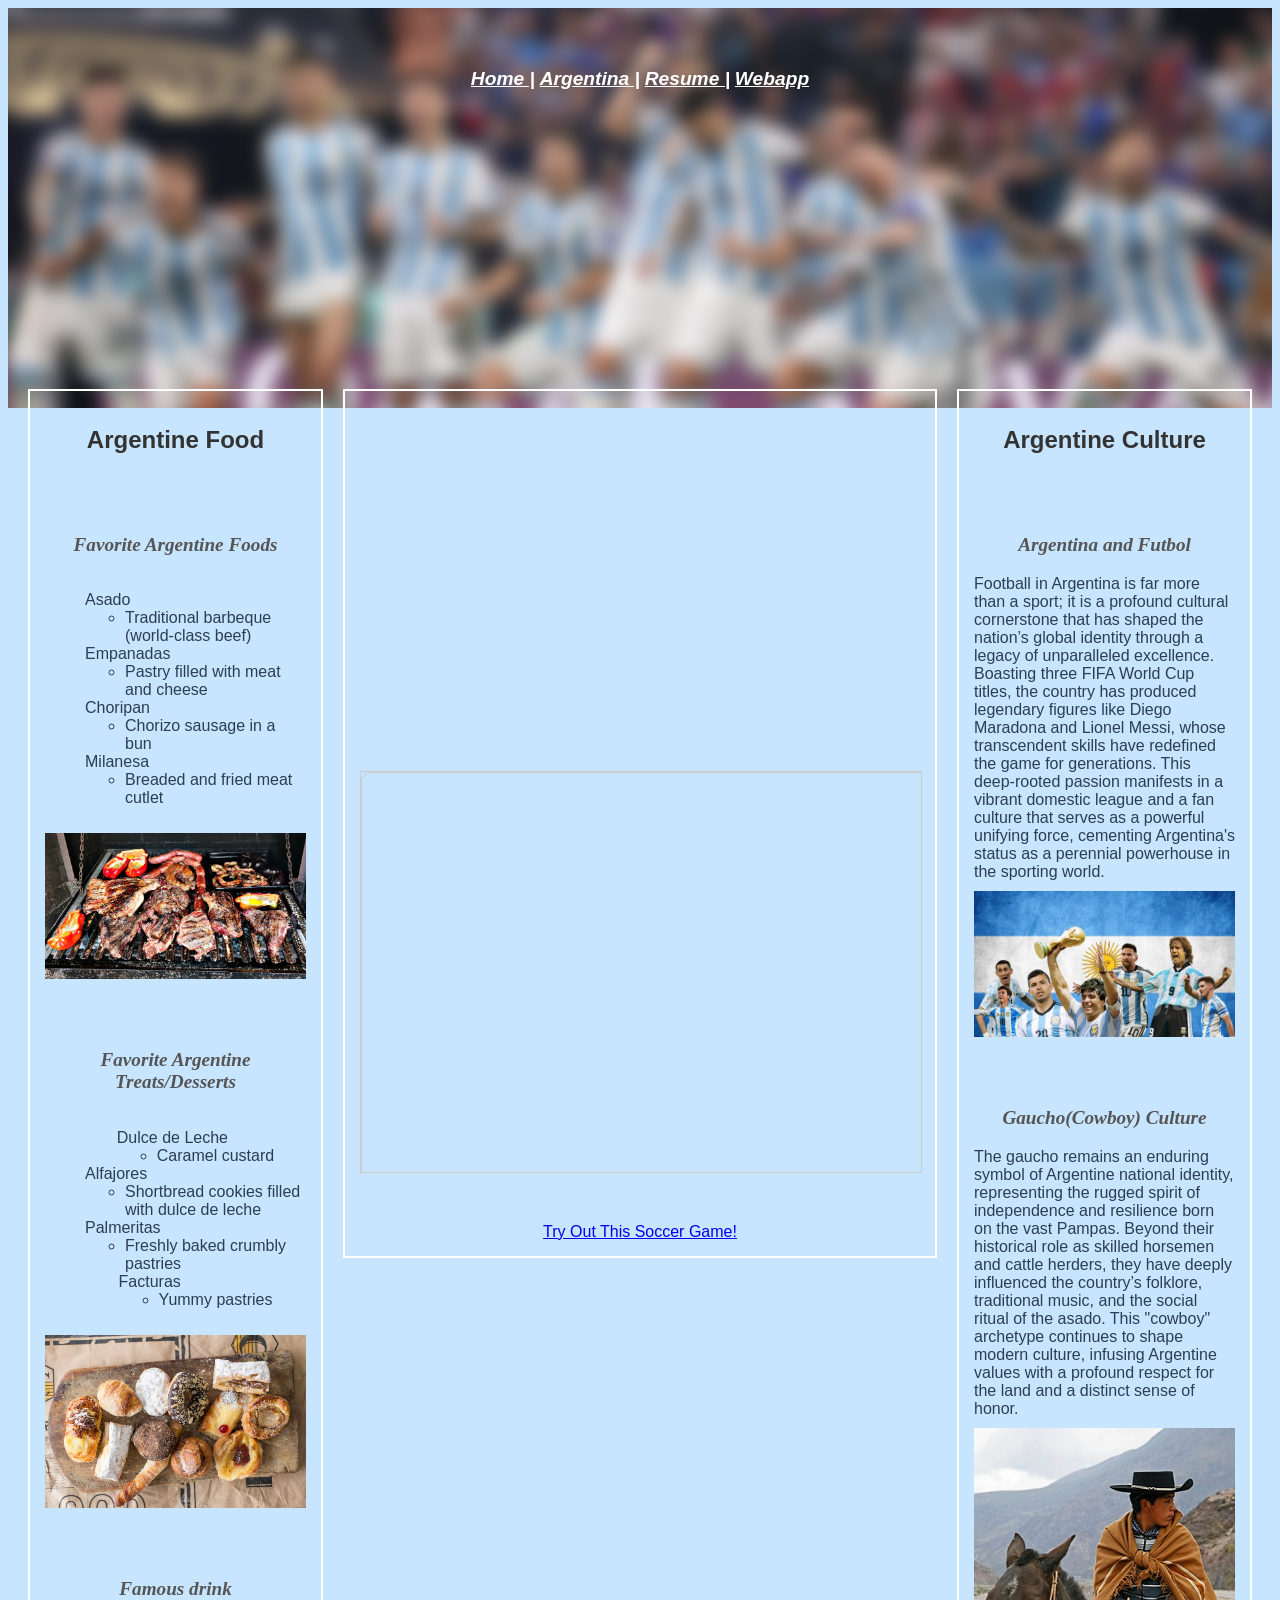
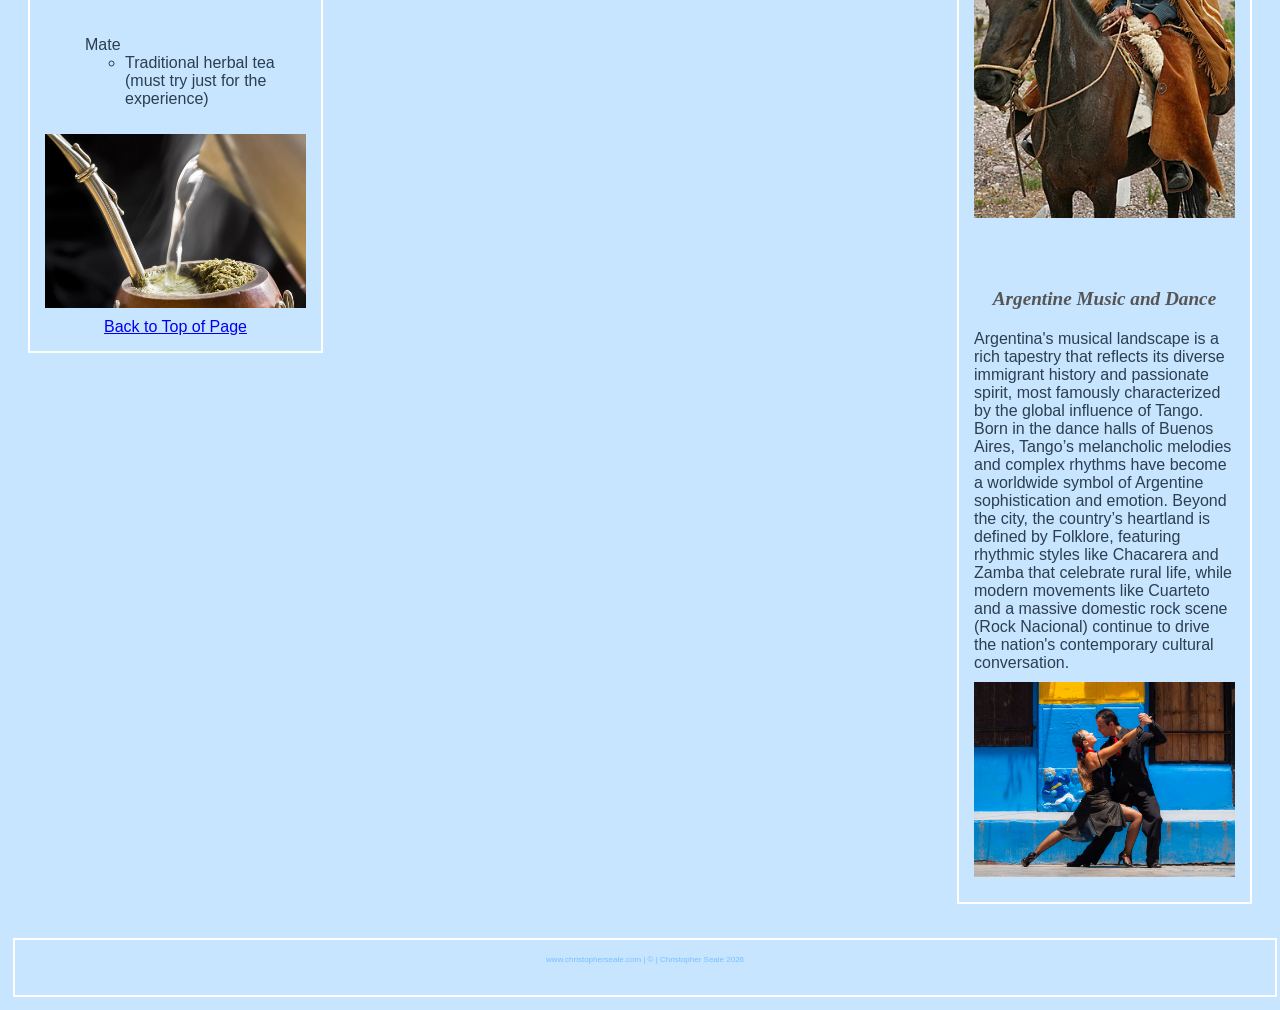
<file: scratch.html>
<!DOCTYPE html>
<html lang="en">
<head>
    <meta charset="UTF-8">
    <meta name="viewport" content="width=device-width, initial-scale=1.0">
    <link rel="stylesheet" href="css/layoutstyle.css">
    <link rel="stylesheet" href="css/mystyles.css">
    <title class="title">Argentina</title>
</head>
<body>

    <div class=" hero-header">
    <span class="subheader"><a href="index.html" id="top" class="link">Home |</a> 
        <a href="#" id="top" class="link">Argentina |</a>
        <a href="resume.html" class="link">Resume |</a>
        <a href="webapp.html" class="link">Webapp</a>
    </span>
    </div>



    <div class="column-wrapper">
        <div class="common leftbody">
            <h2 class="left-header">Argentine Food</h2>
            <h3 class="subheader"> Favorite Argentine Foods</h3>
            <ol>
                <li class="text"> Asado
                    <ul>
                        <li>Traditional barbeque (world-class beef)</li>
                    </ul>
                </li>
                <li class="text"> Empanadas
                    <ul>
                        <li>Pastry filled with meat and cheese</li>
                    </ul>
                </li>
                <li class="text"> Choripan
                    <ul>
                        <li>Chorizo sausage in a bun</li>
                    </ul>
                </li>
                <li class="text"> Milanesa
                    <ul>
                        <li>Breaded and fried meat cutlet</li>
                    </ul>
                </li>
            </ol>
            <img src="images/asado.jpg" alt="Asado" class="small-image">
            <h3 class="subheader"> Favorite Argentine Treats/Desserts </h3>
            <ol>
                <li class="text"> Dulce de Leche
                    <ul>
                        <li>Caramel custard</li>
                    </ul>
                </li>
                <li class="text"> Alfajores
                    <ul>
                        <li>Shortbread cookies filled with dulce de leche</li>
                    </ul>
                </li>
                <li class="text"> Palmeritas
                    <ul>
                        <li>Freshly baked crumbly pastries</li>
                    </ul>
                </li>
                <li class="text"> Facturas
                    <ul>
                        <li>Yummy pastries</li>
                    </ul>
                </li>
            </ol>
            <img src="images/facturas.jpg" alt="Facturas" class="small-image">
            <h3 class="subheader"> Famous drink </h3>
            <ol>
                <li class="text"> Mate
                    <ul>
                        <li>Traditional herbal tea (must try just for the experience)</li>
                    </ul>
                </li>
            </ol>
            <img src="images/mate.webp" alt="Mate" class="small-image">
            <a href="#top">Back to Top of Page</a>
        </div>



        <div class="common mainbody">
            <iframe width="560" height="315" src="https://www.youtube-nocookie.com/embed/IGjE_zgs2Hw?si=ac1XB58eIH9uAsUR" title="YouTube video player" frameborder="0" allow="accelerometer; autoplay; clipboard-write; encrypted-media; gyroscope; picture-in-picture; web-share" referrerpolicy="strict-origin-when-cross-origin" allowfullscreen></iframe>
            <div class="viz-container">
                <div class='tableauPlaceholder' id='viz1775946007551' style='position: relative'><noscript><a href='#'><img alt='Dashboard 1 ' src='https:&#47;&#47;public.tableau.com&#47;static&#47;images&#47;FI&#47;FIFAWorldCup2026OptimalAirbnbInvestmentinVancouver_17759459101350&#47;Dashboard1&#47;1_rss.png' style='border: none' /></a></noscript><object class='tableauViz'  style='display:none;'><param name='host_url' value='https%3A%2F%2Fpublic.tableau.com%2F' /> <param name='embed_code_version' value='3' /> <param name='site_root' value='' /><param name='name' value='FIFAWorldCup2026OptimalAirbnbInvestmentinVancouver_17759459101350&#47;Dashboard1' /><param name='tabs' value='no' /><param name='toolbar' value='yes' /><param name='static_image' value='https:&#47;&#47;public.tableau.com&#47;static&#47;images&#47;FI&#47;FIFAWorldCup2026OptimalAirbnbInvestmentinVancouver_17759459101350&#47;Dashboard1&#47;1.png' /> <param name='animate_transition' value='yes' /><param name='display_static_image' value='yes' /><param name='display_spinner' value='yes' /><param name='display_overlay' value='yes' /><param name='display_count' value='yes' /><param name='language' value='en-US' /><param name='filter' value='publish=yes' /></object></div>                <script type='text/javascript'>                    var divElement = document.getElementById('viz1775946007551');                    var vizElement = divElement.getElementsByTagName('object')[0];                    if ( divElement.offsetWidth > 800 ) { vizElement.style.width='100%';vizElement.style.height='500px';} else if ( divElement.offsetWidth > 500 ) { vizElement.style.width='1600px';vizElement.style.height='927px';} else { vizElement.style.width='100%';vizElement.style.height='1527px';}                     var scriptElement = document.createElement('script');                    scriptElement.src = 'https://public.tableau.com/javascripts/api/viz_v1.js';                    vizElement.parentNode.insertBefore(scriptElement, vizElement);                </script>
            </div>
            <a href="webapp.html">Try Out This Soccer Game!</a>
        </div>
        



        <div class="common rightbody">
            <h2 class="right-header" Argentine Culture>Argentine Culture</h2>
            <h3 class="subheader">Argentina and Futbol</h3>
                <p class="text">Football in Argentina is far more than a sport; it is a profound cultural cornerstone that has shaped the nation’s global identity through a legacy of unparalleled excellence. Boasting three FIFA World Cup titles, the country has produced legendary figures like Diego Maradona and Lionel Messi, whose transcendent skills have redefined the game for generations. This deep-rooted passion manifests in a vibrant domestic league and a fan culture that serves as a powerful unifying force, cementing Argentina's status as a perennial powerhouse in the sporting world.</p>
            <img src="images/futbol.webp" alt="Greatest Players" class="small-image">

            <h3 class="subheader"> Gaucho(Cowboy) Culture </h3>
                <p class="text">The gaucho remains an enduring symbol of Argentine national identity, representing the rugged spirit of independence and resilience born on the vast Pampas. Beyond their historical role as skilled horsemen and cattle herders, they have deeply influenced the country’s folklore, traditional music, and the social ritual of the asado. This "cowboy" archetype continues to shape modern culture, infusing Argentine values with a profound respect for the land and a distinct sense of honor.</p>
            <img src="images/gaucho.jpg" alt="A Typical Gaucho" class="small-image">

            <h3 class="subheader"> Argentine Music and Dance </h3>
                <p class="text">Argentina's musical landscape is a rich tapestry that reflects its diverse immigrant history and passionate spirit, most famously characterized by the global influence of Tango. Born in the dance halls of Buenos Aires, Tango’s melancholic melodies and complex rhythms have become a worldwide symbol of Argentine sophistication and emotion. Beyond the city, the country’s heartland is defined by Folklore, featuring rhythmic styles like Chacarera and Zamba that celebrate rural life, while modern movements like Cuarteto and a massive domestic rock scene (Rock Nacional) continue to drive the nation's contemporary cultural conversation.</p>
            <img src="images/argentine_music.jpg" alt="Argentine Tango" class="small-image">
        </div> 
    </div>



    <div class="common footer">
        www.christopherseale.com | &copy; | Christopher Seale 2026
    </div>

</body>
</html>
</file>
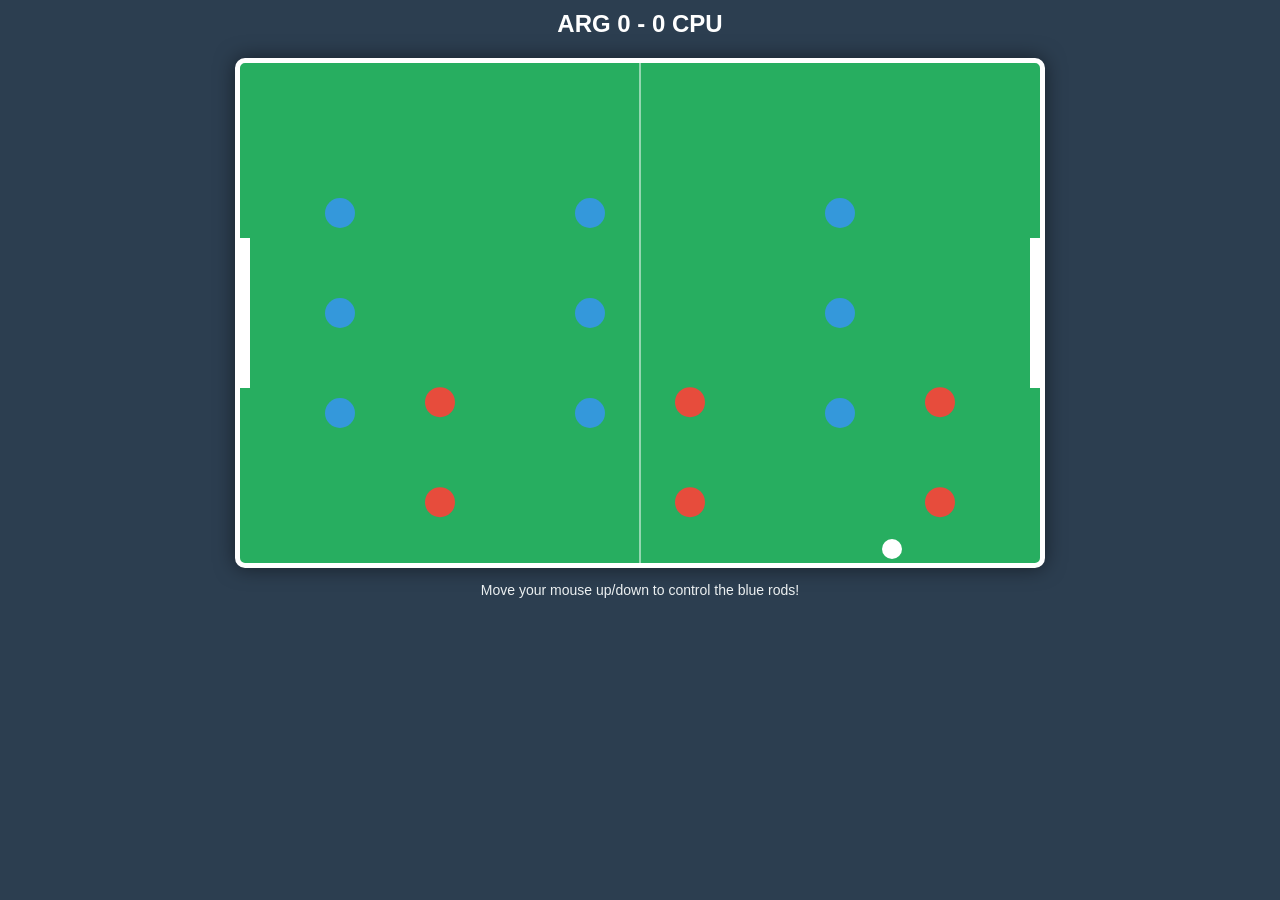
<file: webapp.html>
<!DOCTYPE html>
<html>
<head>
    <link rel="stylesheet" href="css/layoutstyle.css">
    <link rel="stylesheet" href="css/mystyles.css">
    <title>Mini Foosball AR</title>
    <style>
        body { background: #2c3e50; display: flex; flex-direction: column; align-items: center; font-family: sans-serif; color: white; margin: 0; overflow: hidden; }
        canvas { background: #27ae60; border: 5px solid #fff; border-radius: 10px; box-shadow: 0 0 20px rgba(0,0,0,0.5); cursor: none; margin-top: 20px; }
        .stats { margin-top: 10px; font-size: 24px; font-weight: bold; }
        p { font-size: 14px; color: #ecf0f1; }
    </style>
</head>
<body>

    <div class="stats">ARG <span id="p1Score">0</span> - <span id="p2Score">0</span> CPU</div>
    <canvas id="gameCanvas" width="800" height="500"></canvas>
    <p>Move your mouse up/down to control the blue rods!</p>

<script>
const canvas = document.getElementById("gameCanvas");
const ctx = canvas.getContext("2d");
const p1ScoreEl = document.getElementById("p1Score");
const p2ScoreEl = document.getElementById("p2Score");

let score1 = 0;
let score2 = 0;

// Ball Object
const ball = { x: 400, y: 250, radius: 10, dx: 4, dy: 4, speed: 5 };

// Rod/Player Setup (X positions)
const team1Rods = [100, 350, 600];
const team2Rods = [200, 450, 700];

let playerY = 250; // Controlled by mouse
let aiY = 250;     // AI's vertical position

function drawPitch() {
    // Center Line
    ctx.strokeStyle = "rgba(255,255,255,0.5)";
    ctx.lineWidth = 2;
    ctx.beginPath();
    ctx.moveTo(canvas.width/2, 0);
    ctx.lineTo(canvas.width/2, canvas.height);
    ctx.stroke();
    // Goals
    ctx.fillStyle = "white";
    ctx.fillRect(0, 175, 10, 150);
    ctx.fillRect(790, 175, 10, 150);
}

function drawPlayers() {
    // Draw Blue Team (User)
    ctx.fillStyle = "#3498db";
    team1Rods.forEach(x => {
        for(let i = -1; i <= 1; i++) {
            let y = playerY + (i * 100);
            if (y > 20 && y < 480) {
                ctx.beginPath();
                ctx.arc(x, y, 15, 0, Math.PI * 2);
                ctx.fill();
                checkCollision(x, y);
            }
        }
    });

    // --- NEW AI LOGIC ---
    // Instead of teleporting to the ball, the AI moves a small percentage towards it every frame.
    // Change the "0.06" to a lower number (like 0.03) to make the AI slower and easier to beat!
    aiY += (ball.y - aiY) * 0.06; 

    // Draw Red Team (AI)
    ctx.fillStyle = "#e74c3c";
    team2Rods.forEach(x => {
        for(let i = -1; i <= 1; i++) {
            let y = aiY + (i * 100);
            if (y > 20 && y < 480) {
                ctx.beginPath();
                ctx.arc(x, y, 15, 0, Math.PI * 2);
                ctx.fill();
                checkCollision(x, y);
            }
        }
    });
}

function checkCollision(px, py) {
    let dist = Math.hypot(ball.x - px, ball.y - py);
    if (dist < ball.radius + 15) {
        ball.dx *= -1.1; // Speed up slightly
        
        // --- NEW SPEED CAP LOGIC ---
        // Prevents the ball from going insanely fast
        let maxSpeed = 12; 
        if (Math.abs(ball.dx) > maxSpeed) {
            ball.dx = ball.dx > 0 ? maxSpeed : -maxSpeed;
        }

        ball.x += ball.dx; // Prevent sticking to the player
    }
}

function update() {
    ctx.clearRect(0, 0, canvas.width, canvas.height);
    drawPitch();
    
    // Move Ball
    ball.x += ball.dx;
    ball.y += ball.dy;

    // Wall Bounces
    if (ball.y + ball.radius > canvas.height || ball.y - ball.radius < 0) ball.dy *= -1;

    // Score Detection
    if (ball.x < 0) {
        if (ball.y > 175 && ball.y < 325) { score2++; resetBall(); }
        else ball.dx *= -1;
    }
    if (ball.x > canvas.width) {
        if (ball.y > 175 && ball.y < 325) { score1++; resetBall(); }
        else ball.dx *= -1;
    }

    p1ScoreEl.innerText = score1;
    p2ScoreEl.innerText = score2;

    drawPlayers();
    
    // Draw Ball
    ctx.fillStyle = "white";
    ctx.beginPath();
    ctx.arc(ball.x, ball.y, ball.radius, 0, Math.PI * 2);
    ctx.fill();

    requestAnimationFrame(update);
}

function resetBall() {
    ball.x = 400; ball.y = 250;
    // Reset to a comfortable starting speed after a goal
    ball.dx = (Math.random() > 0.5 ? 4 : -4);
    ball.dy = (Math.random() > 0.5 ? 4 : -4);
}

canvas.addEventListener("mousemove", (e) => {
    const rect = canvas.getBoundingClientRect();
    playerY = e.clientY - rect.top;
});

update();
</script>
</body>
</html>
</file>
<file: css/layoutstyle.css>
body {
    background-color: hsl(208, 100%, 89%);
    font-family: sans-serif;
    color: #333333;
}


.header {
    top: 5px;
    left: 5px;
    right: 50px;
    height: 500px;
    z-index: 1;
    border-bottom: solid 3px #ffffff;
    font-size: larger;
}

.leftbody {
    width: 450px;
    height: fit-content;
    bottom: 39px;
    z-index: 1;
    padding-top: 5px;
    border-right: solid 3px #1d3bff;
}

.mainbody {
    bottom: 39px;
    padding-left: 5px;
    padding-right: 5px;
    flex: 2;
    display: flex;
    flex-direction: column;
    align-items: center;
    gap: 30px;
}

.rightbody {
    width: 450px;
    bottom: 39px;
    height: fit-content;
    border-left: solid 3px #1d3bff;
    padding-right: 5px;
}

.footer {
    left: 5px;
    right: 5px;
    bottom: 5px;
    height: 25px;
    font-size: 8px;
    color: #76bfff;
    text-align: center;
    padding-top: 15px;
    position: fixed;
}

.subheader {
    float: right;
}
</file>
<file: css/mystyles.css>
.hero-header{
  position: relative;
  height: 400px; /* Adjust height as needed */
  display: flex;
  align-items: right;
  justify-content: center;
  color: white;
  overflow: hidden; /* Keeps the blurred edges inside the header */
}

.hero-header::before {
  content: "";
  position: absolute;
  top: 0; 
  left: 0;
  width: 100%; 
  height: 100%;
  background-image: url('../images/argentina_worldcup.webp');
  background-size: cover;
  background-position: center;
  
  /* The Blur Effect */
  filter: blur(8px);
  
  /* Optional: Zoom in slightly to hide the white edges caused by blur */
  transform: scale(1.1);
  z-index: -1; /* Pushes the image behind the text */
}

/* .left-header {
    position: absolute;
    top: 0px; /* Adjust as needed */
    /* left: 120px; Adjust as needed */
    /* font-size: 1.5em; Adjust as needed */
   
/* } */


.small-image {
    width: 100%;
    height: auto;
    margin: 10px 0; 
}

.subheader {
    margin-top: 60px;
    font-size: larger; 
    font-family: 'Times New Roman', Times, serif;
    font-style: italic;
    color: #555;
}


.tableauPlaceholder {
    width: 200%;
    max-width: 800px;
    margin: 0 auto;
    height: 200%; 
    border: 1px solid #ccc; 
    border-radius: 10px; 
    overflow: hidden; 
    transform: scale(1.0);
    transform-origin: 0 0;
}

.column-wrapper {
    display: flex;
    justify-content: center;
    align-items: flex-start;
    gap: 20px;            /* Adds space between columns */
    margin-top: 20px;      /* Space below your hero header */
    padding: 0 20px;
}

.common {
    position: relative;    /* Changed from absolute */
    flex: 1;               /* Makes columns equal width */
    display: flex;
    flex-direction: column; 
    align-items: center;   /* THIS CENTERS EVERYTHING IN THE COLUMN */
    text-align: center;
    border: 2px solid white;
    padding: 15px;      
}


.text {
  text-align: left;            
  display: inline-block;        
  margin: 0 auto;
  color: #2c3e50;
}

.viz-container {
    width: 100%;       /* Fill the column */
    max-width: 600px;  /* This makes it "smaller" as you requested */
    height: 400px;     /* Forces a smaller height */
    overflow: hidden;  /* Prevents it from bleeding out */
    margin: 20px auto; /* Centers it under the video */
    border: 1px solid #ccc;
}

.link {
    color: #ffffff;
    font-weight: bold;
    font-style: oblique;
    font-family: 'Franklin Gothic Medium', 'Arial Narrow', Arial, sans-serif;
}

.title {
    font-size: 2.5em;
    font-family: 'Franklin Gothic Medium', 'Arial Narrow', Arial, sans-serif;
    color: #ffffff;
    margin-top: 150px;
    z-index: 1;
}
</file>
